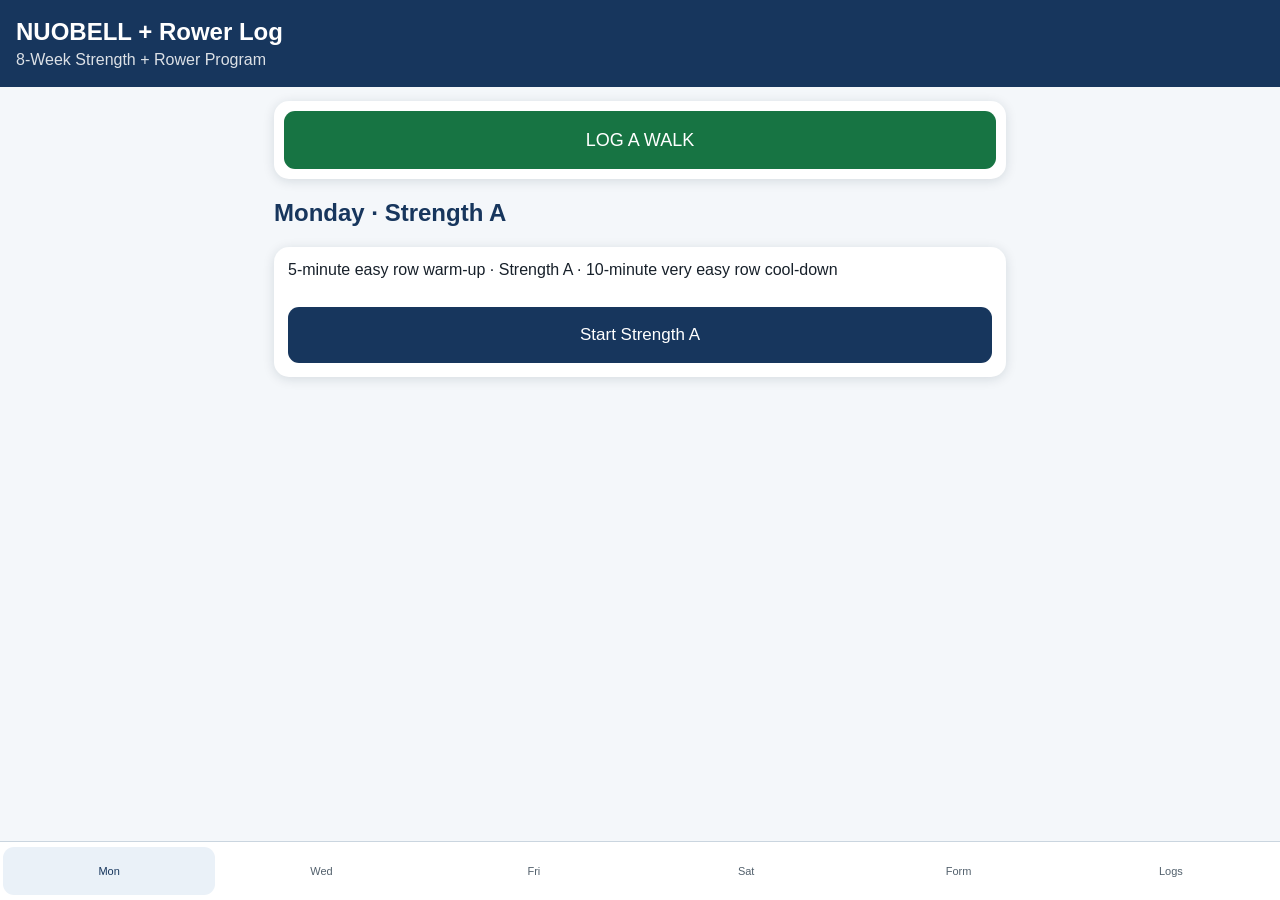
<file: index.html>
<!doctype html>
<html>
  <head>
    <meta charset="utf-8">
    <meta name="viewport" content="width=device-width,initial-scale=1,viewport-fit=cover">
    <meta name="theme-color" content="#17365d">
    <title>NUOBELL + Rower Log</title>
    <link rel="stylesheet" href="css/app.css">
  </head>
  <body>
    <header>
      <h1>NUOBELL + Rower Log</h1>
      <p>8-Week Strength + Rower Program</p>
    </header>
    <main>
      <div id="appNotice" class="app-notice" role="status" aria-live="polite" hidden></div>
      <div id="legacyNotice" class="legacy-notice" role="alert" hidden>
        <p>Legacy workout records were detected. They have not been changed. Export them before choosing to replace this data with Version 2 storage.</p>
        <div class="actions">
          <button type="button" id="exportLegacy">Export legacy JSON</button>
          <button type="button" id="replaceLegacy">Start using Version 2</button>
        </div>
      </div>
      <div class="walk-launch card">
        <button type="button" id="openWalkTracker" class="walk-launch-action">LOG A WALK</button>
      </div>
      <div id="activeWalkBanner" class="active-banner walk-banner" hidden>
        <span id="activeWalkLabel" role="status" aria-live="polite"></span>
        <div class="walk-recovery-actions">
          <button type="button" id="resumeActiveWalk" class="primary-action">RESUME</button>
          <button type="button" id="finishActiveWalk" class="secondary-action">FINISH</button>
          <button type="button" id="discardActiveWalk" class="danger-action">DISCARD</button>
        </div>
      </div>
      <div id="activeWorkoutBanner" class="active-banner" hidden>
        <span id="activeWorkoutLabel"></span>
        <button type="button" id="resumeActiveWorkout">Resume workout</button>
      </div>

      <section id="Monday" class="active">
        <h2>Monday · Strength A</h2>
        <div class="card launch-card">
          <p>5-minute easy row warm-up · Strength A · 10-minute very easy row cool-down</p>
          <button type="button" class="primary-action" data-start-workout="monday-strength-a">Start Strength A</button>
        </div>
      </section>

      <section id="Wednesday">
        <h2>Wednesday · Rower</h2>
        <div class="card launch-card">
          <label for="rw">Training week</label>
          <select id="rw">
            <option>Weeks 1–2</option>
            <option>Weeks 3–4</option>
            <option>Weeks 5–6</option>
            <option>Weeks 7–8</option>
          </select>
          <div class="note row-plan" id="rp"></div>
          <button type="button" class="primary-action" data-start-workout="wednesday-row">Start rowing workout</button>
        </div>
      </section>

      <section id="Friday">
        <h2>Friday · Strength B</h2>
        <div class="card launch-card">
          <p>5-minute easy row warm-up · Strength B · 10-minute very easy row cool-down</p>
          <button type="button" class="primary-action" data-start-workout="friday-strength-b">Start Strength B</button>
        </div>
      </section>

      <section id="Saturday">
        <h2>Saturday · Optional</h2>
        <form id="optionalForm" class="card">
          <label for="sa">Activity</label>
          <select id="sa">
            <option value="row">Easy conversational row</option>
            <option value="walk">Comfortable walk</option>
            <option value="rest">Recovery / rest</option>
          </select>
          <div id="optionalMinutesField">
            <label for="sm" class="field-spaced">Minutes</label>
            <select id="sm">
              <option>0</option>
              <option>5</option>
              <option>10</option>
              <option>15</option>
              <option>20</option>
              <option>25</option>
              <option>30</option>
              <option>35</option>
              <option>40</option>
              <option>45</option>
              <option>50</option>
              <option>55</option>
              <option>60</option>
            </select>
          </div>
          <div id="optionalRowFields" hidden></div>
          <label for="sn" class="field-spaced">Notes</label>
          <textarea id="sn"></textarea>
          <button class="save" type="submit">Save optional-day log</button>
        </form>
      </section>

      <section id="Reference">
        <h2>Exercise Reference</h2>
        <div class="note">Exercise cues and suitable references for the current strength program.</div>
        <div id="refs" class="refs"></div>
      </section>

      <section id="History">
        <h2>History &amp; JSON</h2>
        <div class="card">
          <div class="actions">
            <button type="button" id="exportJSON">Export JSON</button>
            <label class="file">Import JSON<input id="importJSON" type="file" accept="application/json"></label>
          </div>
          <p>Records stay in this browser. Export JSON periodically as backup.</p>
        </div>
        <div id="historyList"></div>
      </section>

      <section id="Workout" aria-label="Active workout">
        <div id="workoutContent"></div>
      </section>
    </main>
    <nav>
      <button data-t="Monday" onclick="tab('Monday')">Mon</button>
      <button data-t="Wednesday" onclick="tab('Wednesday')">Wed</button>
      <button data-t="Friday" onclick="tab('Friday')">Fri</button>
      <button data-t="Saturday" onclick="tab('Saturday')">Sat</button>
      <button data-t="Reference" onclick="tab('Reference')">Form</button>
      <button data-t="History" onclick="tab('History')">Logs</button>
    </nav>

    <div id="workoutChoice" class="modal" hidden role="dialog" aria-modal="true" aria-labelledby="workoutChoiceTitle">
      <div class="modal-card">
        <h2 id="workoutChoiceTitle">An active workout is in progress</h2>
        <p id="workoutChoiceDescription"></p>
        <button type="button" id="choiceResume" class="primary-action">Resume existing workout</button>
        <button type="button" id="choiceDiscard" class="danger-action">Discard existing workout and start selected</button>
        <button type="button" id="choiceCancel" class="secondary-action">Cancel</button>
      </div>
    </div>

    <div id="confirmDialog" class="modal" hidden role="dialog" aria-modal="true" aria-labelledby="confirmTitle">
      <div class="modal-card">
        <h2 id="confirmTitle"></h2>
        <p id="confirmMessage"></p>
        <button type="button" id="confirmAction" class="danger-action"></button>
        <button type="button" id="cancelConfirmation" class="secondary-action">Cancel</button>
      </div>
    </div>

    <div id="exerciseFormDialog" class="modal form-modal" hidden role="dialog" aria-modal="true" aria-labelledby="exerciseFormTitle">
      <div class="modal-card">
        <h2 id="exerciseFormTitle" class="visually-hidden">Exercise form reference</h2>
        <div id="exerciseFormContent"></div>
        <button type="button" id="closeExerciseForm" class="primary-action">CLOSE FORM</button>
      </div>
    </div>

    <div id="walkDialog" class="modal walk-modal" hidden role="dialog" aria-modal="true" aria-labelledby="walkTitle">
      <div class="modal-card walk-card">
        <div class="walk-heading">
          <h2 id="walkTitle">Walk tracker</h2>
          <button type="button" id="closeWalkTracker" class="walk-close" aria-label="Close walk tracker">CLOSE</button>
        </div>
        <div id="walkContent"></div>
      </div>
    </div>

    <script src="js/app.js"></script>
  </body>
</html>
</file>
<file: css/app.css>
*{box-sizing:border-box}
body{margin:0;background:#f4f7fa;font-family:-apple-system,BlinkMacSystemFont,"Segoe UI",sans-serif;color:#17202a;padding-bottom:86px}
header{background:#17365d;color:white;padding:calc(18px + env(safe-area-inset-top)) 16px 18px}
h1{font-size:24px;margin:0}
header p{margin:5px 0 0;opacity:.85}
main{max-width:760px;margin:auto;padding:14px}
section{display:none}
section.active{display:block}
h2{color:#17365d}
.card,.ref,.rec{background:#fff;border-radius:15px;padding:14px;margin-bottom:13px;box-shadow:0 2px 12px #1232}
details{border:1px solid #dde5ed;border-radius:13px;padding:12px;margin:11px 0}
summary{font-weight:800;color:#17365d}
label{display:block;font-size:12px;font-weight:750;color:#52606c;margin-bottom:4px}
select,input,textarea{width:100%;font-size:17px;padding:11px;border:1px solid #cbd5df;border-radius:10px;background:white}
textarea{min-height:64px}
.g3{display:grid;grid-template-columns:repeat(3,1fr);gap:8px;margin-top:11px}
.g2{display:grid;grid-template-columns:1fr 1fr;gap:8px;margin-top:9px}
button{border:0;border-radius:11px;padding:12px;background:#17365d;color:#fff;font-weight:750;font-size:15px}
.save{width:100%;margin-top:10px;background:#177443}
.status{height:19px;color:#177443;font-size:13px;padding-top:4px}
nav{position:fixed;bottom:0;left:0;right:0;background:#fff;border-top:1px solid #cad5df;display:grid;grid-template-columns:repeat(6,1fr);padding:5px 3px calc(5px + env(safe-area-inset-bottom))}
nav button{background:transparent;color:#52606c;font-size:11px;padding:8px 1px}
nav button.active{background:#eaf1f8;color:#17365d}
.ref img{width:100%;border-radius:11px}
.ref a{color:#075dad;font-weight:750}
.ref a.watch-form{display:inline-block;margin:0 12px 8px 0}
.retired-step{border-left:5px solid #d29315}
.note{background:#fff3cd;border-radius:12px;padding:11px}
.actions{display:flex;gap:8px}
.actions>*{flex:1}
.file{display:block;min-height:48px;background:#e7edf4;color:#17365d;border-radius:11px;padding:12px;text-align:center;font-weight:750}
.file input{display:none}
.rec{border-left:5px solid #2f5597}
.del{float:right;padding:5px 8px;background:#eee;color:#942525}
[hidden]{display:none!important}
button,select,input,textarea{font:inherit}
button{min-height:48px;cursor:pointer;touch-action:manipulation}
select,input{min-height:48px}
textarea{font-size:17px}
.launch-card p{margin-top:0}
.primary-action,.save{width:100%;min-height:56px;margin-top:12px;font-size:17px}
.secondary-action{width:100%;background:#e7edf4;color:#17365d;margin-top:8px}
.danger-action{width:100%;background:#942525;margin-top:8px}
.app-notice,.legacy-notice,.active-banner{border-radius:13px;padding:12px;margin:0 0 12px}
.app-notice{background:#e8f4eb;color:#145c35}
.app-notice.error{background:#fde8e8;color:#842020}
.legacy-notice{background:#fff3cd;color:#594414}
.legacy-notice p{margin:0 0 10px}
.active-banner{display:flex;align-items:center;justify-content:space-between;gap:10px;background:#eaf1f8}
.active-banner button{flex-shrink:0}
.walk-launch{position:sticky;top:8px;z-index:4;padding:10px;margin-bottom:12px}
.walk-launch-action{width:100%;min-height:58px;background:#177443;font-size:18px}
.walk-banner{align-items:flex-start}
.walk-recovery-actions{display:grid;grid-template-columns:repeat(3,minmax(0,1fr));gap:6px;flex-shrink:0}
.walk-recovery-actions button{width:auto;min-width:0;margin:0;padding:10px 8px;font-size:13px}
.modal.walk-modal{z-index:9;overflow-y:auto;overscroll-behavior:contain}
.walk-card{max-height:calc(100vh - 36px);max-height:calc(100dvh - 36px);overflow-y:auto}
.walk-heading{display:flex;align-items:flex-start;justify-content:space-between;gap:10px}
.walk-heading h2{margin:0 0 14px}
.walk-close{flex-shrink:0;min-height:44px;padding:8px 10px;background:#e7edf4;color:#17365d;font-size:12px}
.walk-intro,.walk-warning,.walk-gps-status{border-radius:10px;padding:11px;margin:10px 0}
.walk-intro{background:#eaf1f8}
.walk-warning{background:#fff3cd;color:#594414}
.walk-gps-status{background:#eaf1f8;color:#17365d;font-weight:750}
.walk-metrics{display:grid;gap:10px;margin:14px 0}
.walk-metric{background:#f4f7fa;border-radius:12px;padding:14px;text-align:center}
.walk-metric-label{display:block;color:#52606c;font-size:13px;font-weight:750}
.walk-metric-value{display:block;color:#17365d;font-size:clamp(28px,9vw,42px);font-variant-numeric:tabular-nums;font-weight:800;line-height:1.2}
.walk-summary{background:#f4f7fa;border-radius:12px;padding:12px;margin:12px 0}
.walk-summary p{margin:5px 0}
.walk-summary .walk-metric-value{font-size:30px}
.walk-actions{display:grid;gap:8px;margin-top:12px}
.walk-actions button{width:100%;margin:0;min-height:56px}
.walk-summary-help{color:#52606c;font-size:14px;margin:6px 0 12px}
.walk-error{color:#842020;background:#fde8e8;border-radius:10px;padding:11px}
.walk-gps-details{font-size:14px;color:#52606c}
.row-plan{margin:10px 0}
.workout-heading{margin:0 0 10px}
.progress-label{font-weight:800;color:#17365d;margin:0 0 8px}
.progress-track{height:8px;background:#dde5ed;border-radius:99px;overflow:hidden;margin-bottom:14px}
.progress-track span{display:block;height:100%;background:#177443}
.step-card{padding:16px}
.step-card h3{margin:0 0 8px;color:#17365d}
.step-description{color:#52606c;margin:0 0 12px}
.previous-performance{background:#eaf1f8;border-radius:10px;padding:10px;margin:10px 0;font-size:14px}
.rowing-fields{margin:10px 0}
.rowing-fields .g2>*{min-width:0}
.rowing-fields input,.rowing-fields select{min-width:0}
.rowing-metrics{min-height:44px;background:#eaf1f8;border-radius:10px;padding:11px;margin:8px 0 0;font-weight:750;color:#17365d;overflow-wrap:anywhere}
.step-status{font-weight:750;color:#177443}
.step-status.skipped{color:#942525}
.set-entry{border:1px solid #dde5ed;border-radius:12px;padding:10px;margin:10px 0}
.set-entry.is-complete{border-color:#177443;background:#f1f8f3}
.set-entry h4{margin:0 0 8px}
.set-fields{display:grid;grid-template-columns:repeat(3,minmax(0,1fr));gap:8px}
.set-fields label{font-size:11px}
.set-fields input,.set-fields select{padding:8px;min-width:0}
.set-fields .load-kind{grid-column:span 1}
.bodyweight-label{min-height:48px;display:flex;align-items:center;font-size:14px;font-weight:700;color:#52606c}
.set-controls{display:flex;justify-content:flex-end;margin-top:6px}
.small-button{min-height:48px;padding:8px 12px;background:#e7edf4;color:#17365d;font-size:14px}
.add-set{width:100%;min-height:48px;margin-top:10px;background:#e7edf4;color:#17365d}
.step-actions{position:sticky;bottom:0;z-index:2;background:#f4f7fa;padding:10px 0 calc(10px + env(safe-area-inset-bottom));display:grid;grid-template-columns:1fr 1fr;gap:8px}
.step-actions .primary-action,.step-actions .danger-action,.step-actions .secondary-action{margin:0}
.step-actions .primary-action{grid-column:1 / -1}
.reference-action{width:100%;margin-top:8px;background:#e7edf4;color:#17365d}
.exercise-notes{min-height:52px}
.history-card{border-left:5px solid #2f5597}
.history-card.draft{border-left-color:#d29315}
.history-card summary{cursor:pointer;min-height:48px;display:flex;align-items:center}
.history-card details{margin:0;padding:0;border:0}
.history-step{padding:10px 0;border-top:1px solid #dde5ed}
.history-step p{margin:5px 0}
.history-actions{display:flex;gap:8px;margin-top:8px}
.history-actions button{flex:1}
.history-step .step-status{margin:5px 0}
.modal{position:fixed;inset:0;z-index:10;background:#0008;display:grid;place-items:center;padding:18px}
.modal-card{width:min(100%,440px);background:#fff;border-radius:16px;padding:20px;box-shadow:0 8px 36px #0004}
.modal-card h2{margin-top:0}
.form-modal{display:block;overflow-y:auto;overscroll-behavior:contain;padding:12px}
.form-modal .modal-card{max-width:500px;max-height:calc(100vh - 24px);max-height:calc(100dvh - 24px);overflow-y:auto;margin:0 auto;padding:16px}
.form-modal .ref{margin:0;box-shadow:none;padding:0}
.form-modal .ref img{max-height:48vh;max-height:48dvh;object-fit:contain;background:#f4f7fa}
.form-modal #closeExerciseForm{position:sticky;bottom:0}
.visually-hidden{position:absolute;width:1px;height:1px;padding:0;margin:-1px;overflow:hidden;clip:rect(0,0,0,0);white-space:nowrap;border:0}
body.workout-active{padding-bottom:0}
body.workout-active nav{display:none}
button:disabled{opacity:.5;cursor:not-allowed}
@media(max-width:380px){
  main{padding:10px}
  .step-card{padding:12px}
  .set-fields{gap:5px}
  .set-fields input,.set-fields select{font-size:16px;padding:7px}
  .active-banner{align-items:stretch;flex-direction:column}
  .walk-recovery-actions{width:100%}
  .walk-recovery-actions button{font-size:12px;padding:9px 5px}
  .walk-card{padding:14px}
}
@media(min-width:700px){#refs{display:grid;grid-template-columns:1fr 1fr;gap:12px}}
.field-spaced{margin-top:9px}
.refs{margin-top:12px}
</file>
